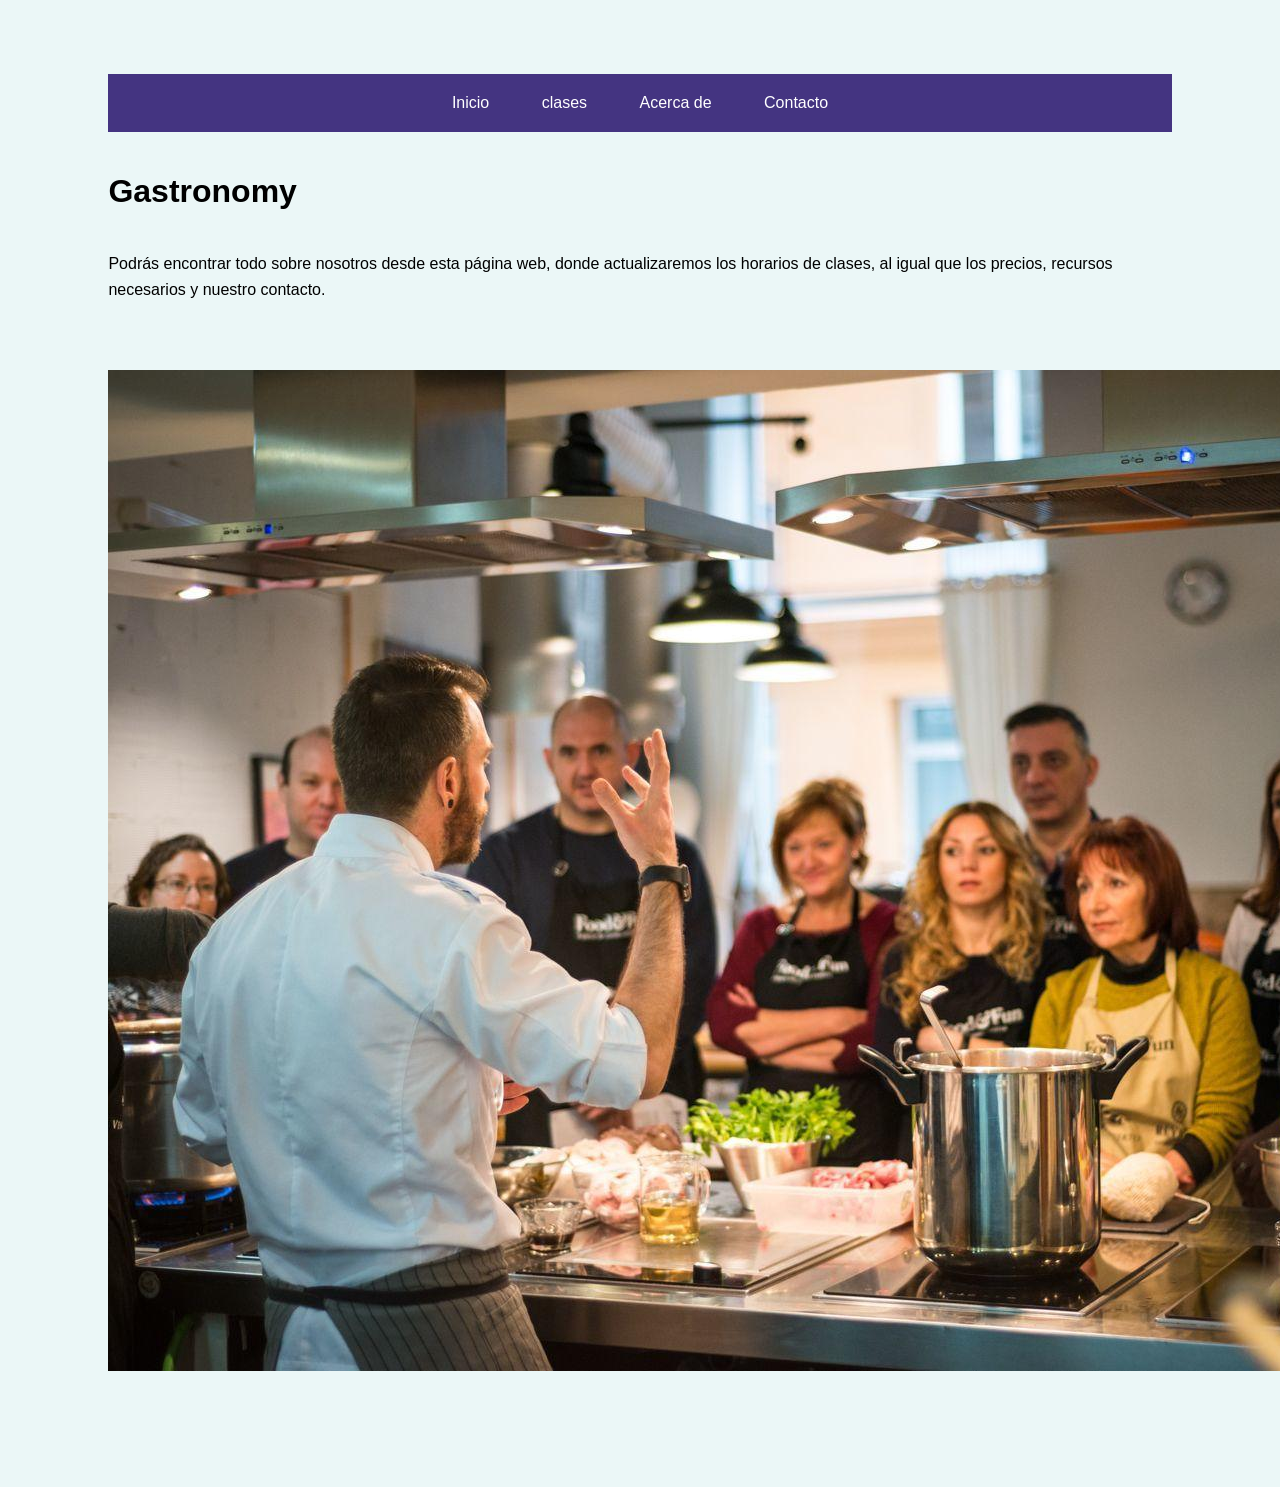
<file: index.html>
<!DOCTYPE html>
<html lang="es">
<head>
    <meta charset="UTF-8">
    <meta name="viewport" content="width=device-width, initial-scale=1.0">
    <title>Gastronomy</title>
    <link rel="stylesheet" href="static/css/style.css">
</head>
<body>
    <nav>
        <a href="index.html">Inicio</a>
        <a href="template/clases.html">clases</a>
        <a href="template/acerca.html">Acerca de</a>
        <a href="template/contacto.html">Contacto</a>
    </nav>
         <h1>Gastronomy</h1>

    <p>Podrás encontrar todo sobre nosotros desde esta página web, donde actualizaremos
         los horarios de clases, al igual que los precios, recursos necesarios y nuestro contacto. </p>

        <img src="static/css/image/image.png">


</body>
</html>
</file>
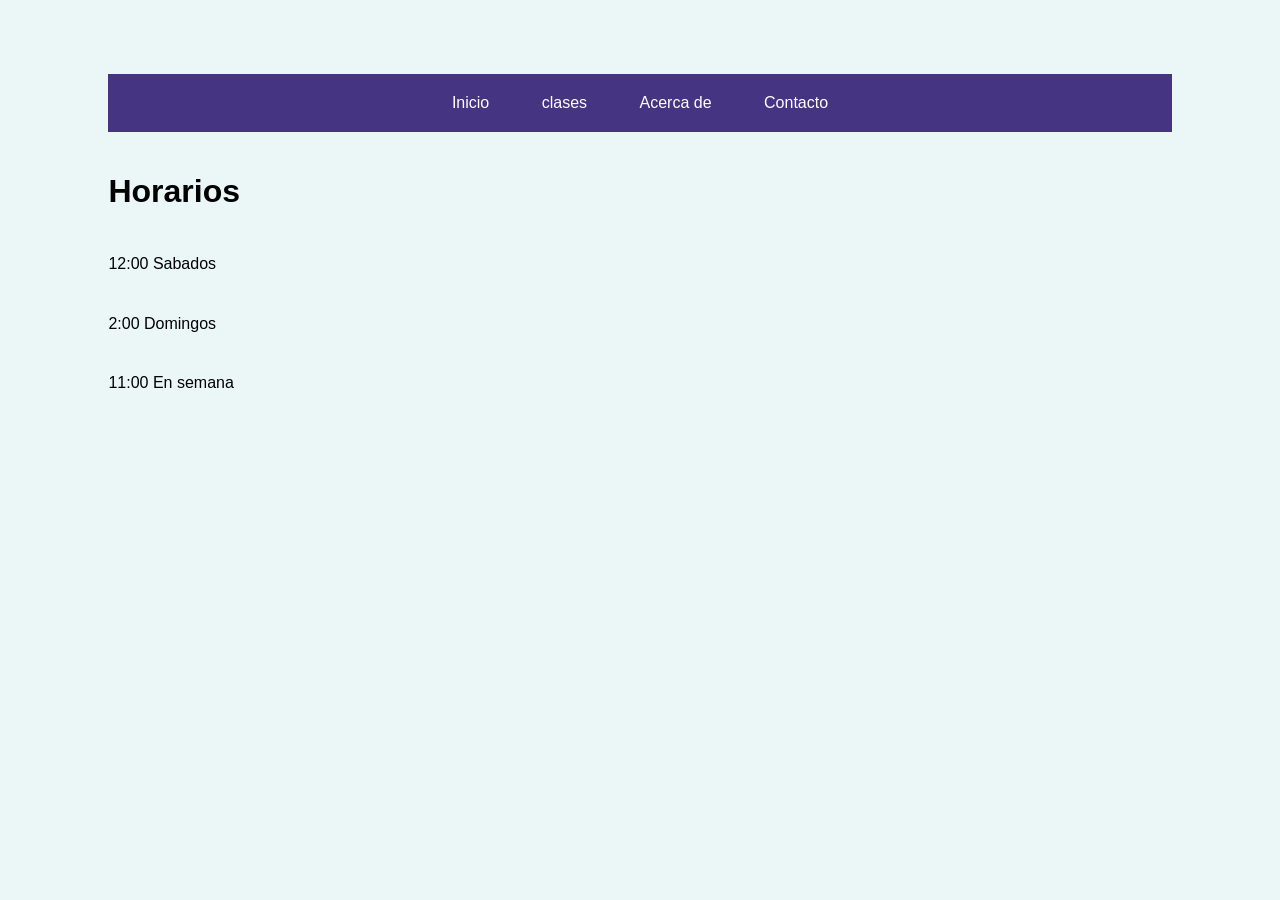
<file: template/clases.html>
<!DOCTYPE html>
<html lang="es">
<head>
    <meta charset="UTF-8">
    <meta name="viewport" content="width=device-width, initial-scale=1.0">
    <title>Document</title>
    <link rel="stylesheet" href="../static/css/style.css">
</head>
<body>
    
<nav>
        <a href="../index.html">Inicio</a>
        <a href="clases.html">clases</a>
        <a href="acerca.html">Acerca de</a>
       <a href="contacto.html">Contacto</a>
    </nav>

<H1>Horarios</H1>
<p>12:00 Sabados</p>
<p>2:00 Domingos</p>
<p>11:00 En semana </p>



</body>
</html>
</file>
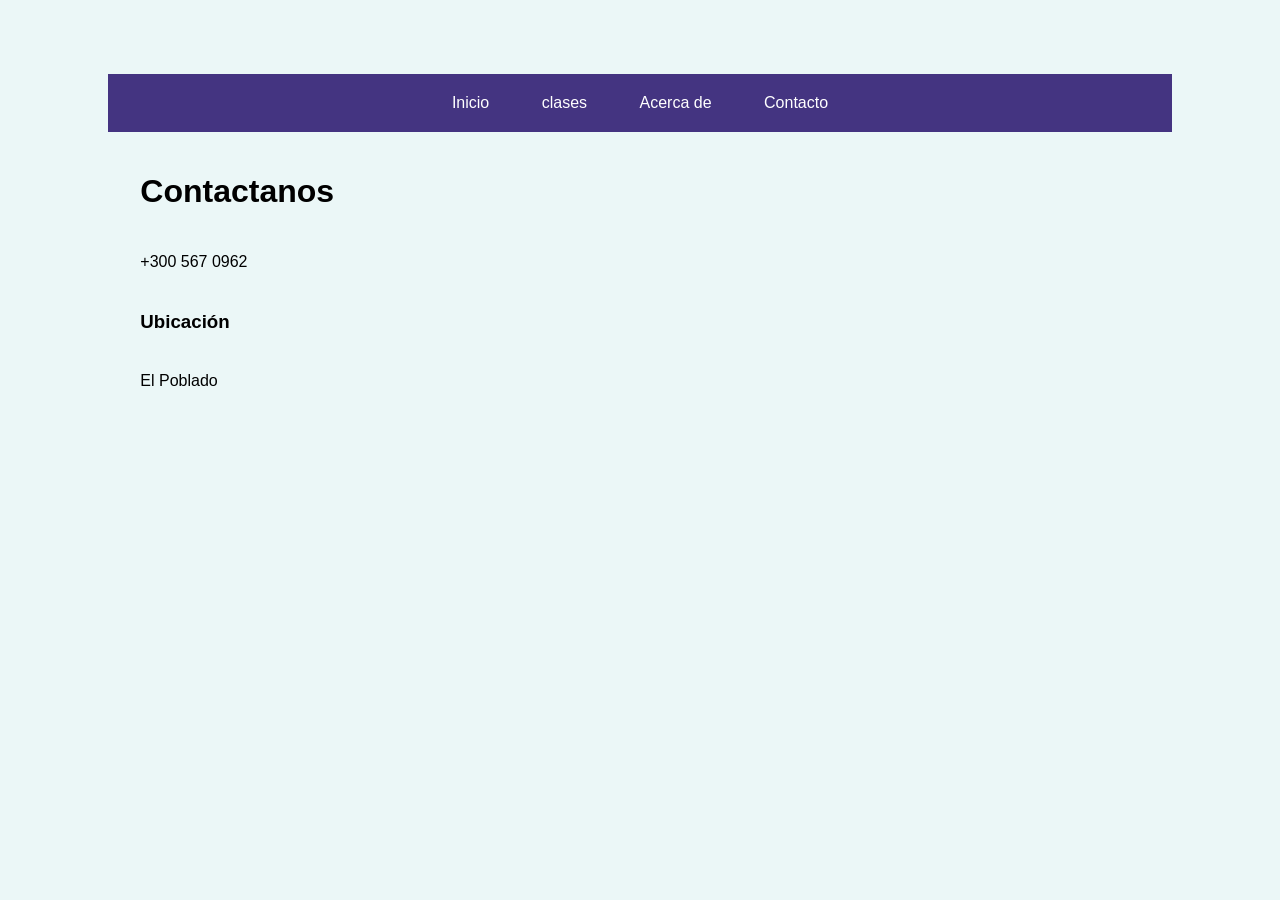
<file: template/contacto.html>
<!DOCTYPE html>
<html lang="es">
<head>
    <meta charset="UTF-8">
    <meta name="viewport" content="width=device-width, initial-scale=1.0">
    <title>Document</title>
    <link rel="stylesheet" href="../static/css/style.css">
</head>
<body>
    
<nav>
        <a href="../index.html">Inicio</a>
        <a href="clases.html">clases</a>
        <a href="acerca.html">Acerca de</a>
        <a href="contacto.html">Contacto</a>
 </nav>
<main> 

<h1>Contactanos</h1>
<p>+300 567 0962</p>

<h3>Ubicación</h3>
<p>El Poblado</p>

</main>
</body>
</html>
</file>
<file: static/css/style.css>
body {
background-color: rgba(160, 184, 189, 0.651);
}

* {
    margin: 3%;
    padding: 0%;
}


nav {
    text-align: center;
}


body {
    font-family: 'Segoe UI', Tahoma, Geneva, Verdana, sans-serif;
    line-height: 1.6;
    background-color: #ebf7f7;
    color: #000000;
}


nav {
    background-color: #443481;
    padding: 1rem;
    text-align: center;
}

nav a {
    color: white;
    text-decoration: none;
    padding: 0.5rem 1rem;
    margin: 0 0.5rem;
    border-radius: 4px;
    transition: background-color 0.3s;
}

.contenedor{
    display: flex;
    justify-content: center;
    align-items: center;
    height: 5%;
}
</file>
